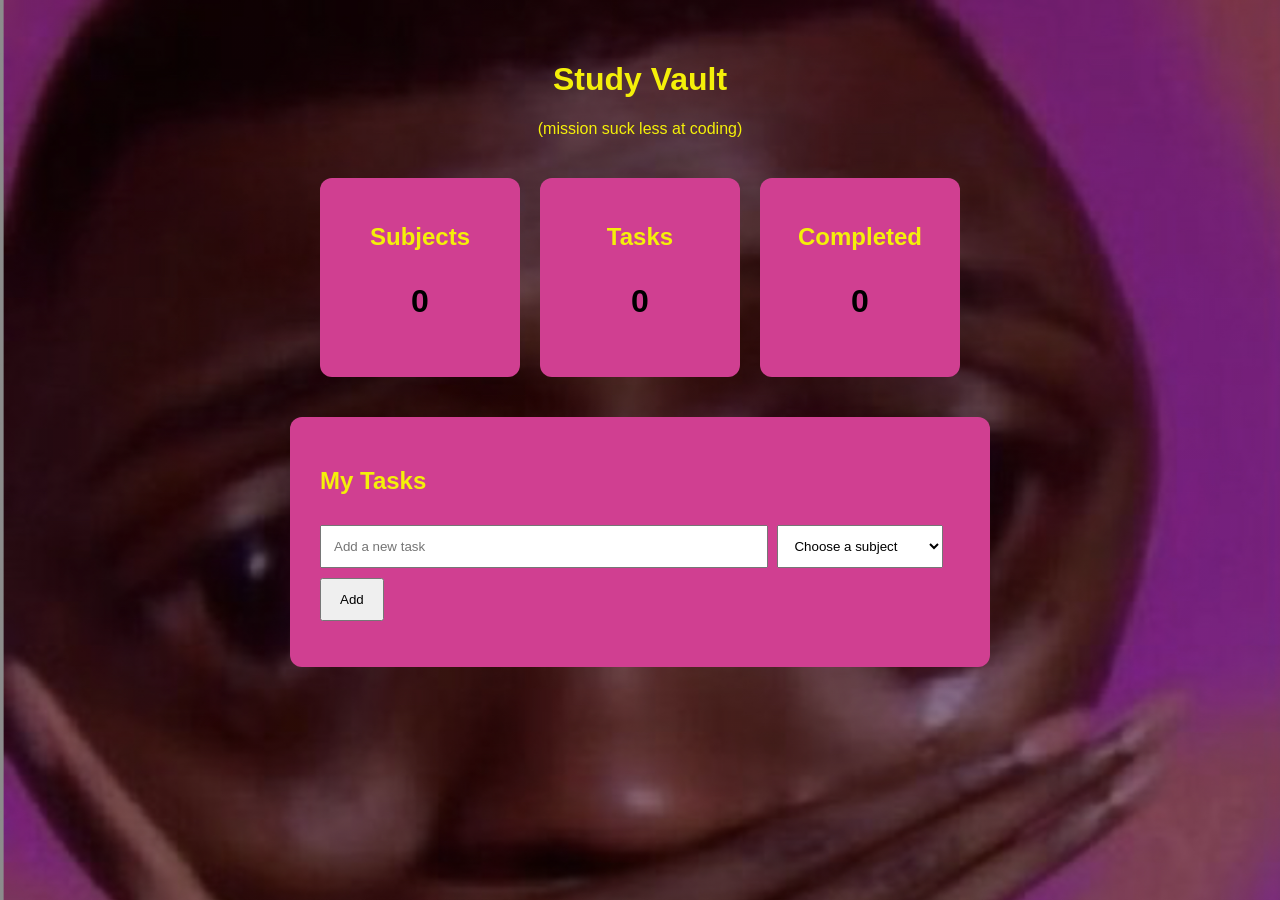
<file: index.html>
<!DOCTYPE html>
<html lang="en">
<head>
    <meta charset="UTF-8">
    <meta name="viewport" content="width=device-width,initial-scale=1.0">
    <title>Study Vault</title>
    <link rel="stylesheet" href="css/style.css">
</head>

<body>
    <header>
        <h1>Study Vault</h1>
        <p>(mission suck less at coding)</p>
    </header>

    <main>

        <section class="dashboard">
            <div class="card">
                <h2>Subjects</h2>
                <p id="subjects-count">0</p>
            </div>

            <div class="card">
                <h2>Tasks</h2>
                <p id="tasks-count">0</p>
            </div>

            <div class="card">
                <h2>Completed</h2>
                <p id="completed">0</p>
            </div>        
        </section>

        <section class = "tasks">
            <h2>My Tasks</h2>

            <input
                type="text"
                id="task-input" 
                placeholder="Add a new task">

            <select id="subject-input">
                <option value="">Choose a subject</option>
                <option value="Prob and Stats">Prob and Stats</option>
                <option value="ML">ML</option>
                <option value="Tinkering w Robotics">Tinkering wRobotics</option>
                <option value="UAV">UAV</option>
                <option value="Other">Other</option>
            </select>

            <button id="add-task">Add</button>
            <ul id="task-list"></ul>
        </section>

    </main>

    <script src="js/script.js"></script>
</body>
</html>
</file>
<file: css/style.css>
body {
    background-image: url("../images/cry.jpg");
    background-size: cover;
    background-position: center;
    background-attachment: fixed;
}
*{
    box-sizing: border-box;
}

body{
    font-family:Baskerville, sans-serif;
    margin:0;
    padding: 40px;
    background: #a45f5f;
}

header{
    text-align: center;
    margin-bottom: 40px;
}

h1{
    color: #f4f009;
}

header p {
    color: #f4f009;
}

h2{
    color: #f4f009;
}
.dashboard{
    display: flex;
    gap: 20px;
    justify-content:center;
    margin-bottom:40px;
}

.card{
    background : rgb(208, 63, 145) ;
    padding : 25px;
    width : 200px;
    text-align : center;
    border-radius : 12px;
}

.card p{
    font-size : 32px;
    font-weight : bold;
}

.tasks{
    max-width: 700px; 
    margin: auto;
    background: rgb(208, 63, 145); 
    padding: 30px;
    border-radius: 12px;
    } 
    #task-input{
        padding: 12px;
        width: 70%;
    }   
    button{
        padding: 12px 18px;
        cursor:pointer;
    }

    li{
        margin-top:12px;
    }

.completed {
    text-decoration: line-through;
    opacity: 0.5;
    cursor: pointer;
}

body {
    
    background-image:linear-gradient(rgba(0, 0, 0, 0.45), rgba(0, 0, 0, 0.45)),
    url("../images/cry.jpg");
    background-size: cover;
    background-position: center;
    background-repeat: no-repeat;
    background-attachment:fixed;

}

.tasks h2 {
    color: #f4f009;
}

#subject-input {
    padding: 12px;
    margin: 10px 5px;
}

li {
    display: flex;
    justify-content: space-between;
    align-items: center;
    background: #f3f3f3;
    color: #222;
    padding: 12px;
    margin-top: 12px;
    border-radius: 8px;
}

li button {
    background: #f4f009;
    color: rgb(116, 4, 4);
    border: none;
    border-radius: 6px;
}

.completed {
    text-decoration: line-through;
    opacity: 0.5;
}
</file>
